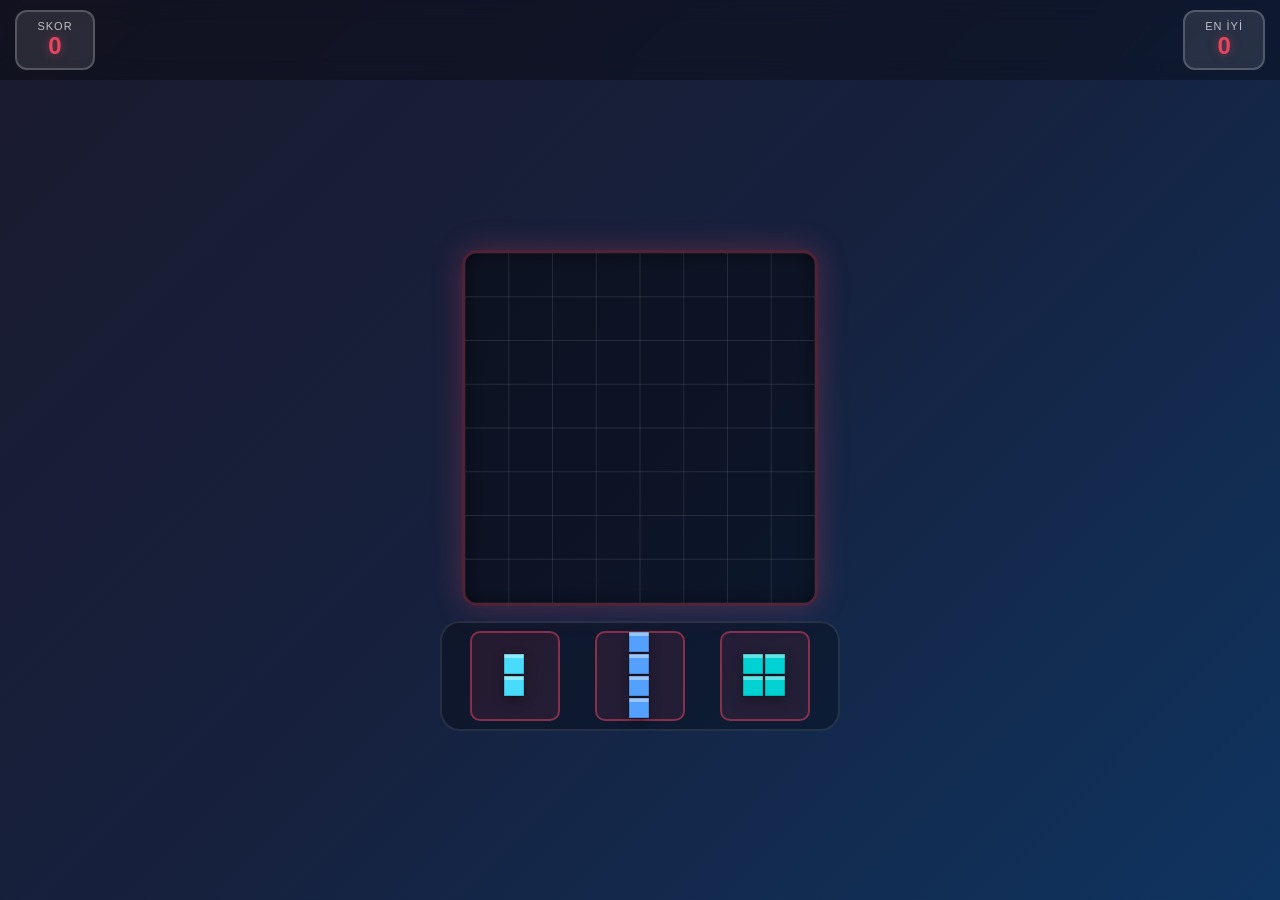
<file: app/src/main/assets/game/index.html>
<!DOCTYPE html>
<html lang="tr">
<head>
    <meta charset="UTF-8">
    <meta name="viewport" content="width=device-width, initial-scale=1.0, user-scalable=no">
    <meta name="mobile-web-app-capable" content="yes">
    <meta name="apple-mobile-web-app-capable" content="yes">
    <title>Block Puzzle</title>
    <link rel="stylesheet" href="style.css">
</head>
<body>
    <div id="gameHeader">
        <div class="stat-box">
            <div class="stat-label">Skor</div>
            <div class="stat-value" id="score">0</div>
        </div>
        <div class="stat-box">
            <div class="stat-label">En İyi</div>
            <div class="stat-value" id="highScore">0</div>
        </div>
    </div>

    <div id="gameContainer">
        <canvas id="gridCanvas"></canvas>
        <div id="poolContainer">
            <div class="pool-slot" id="slot0"></div>
            <div class="pool-slot" id="slot1"></div>
            <div class="pool-slot" id="slot2"></div>
        </div>
    </div>

    <!-- Game Over Modal -->
    <div id="gameOverModal" class="modal">
        <div class="modal-content">
            <h2>Oyun Bitti!</h2>
            <p>Skorun: <span id="finalScore">0</span></p>
            <div class="reward-text">💰 Ödül: Izgara Temizleme</div>
            <button class="btn btn-ad" id="watchAdBtn">📺 Reklam İzle</button>
            <button class="btn btn-secondary" id="restartBtn">🔄 Baştan Başla</button>
        </div>
    </div>

    <!-- Ad Loading Modal -->
    <div id="adLoadingModal" class="modal">
        <div class="modal-content">
            <h2 style="color: #feca57;">Reklam Yükleniyor...</h2>
            <div class="loading-spinner"></div>
        </div>
    </div>

    <script src="game.js"></script>
</body>
</html>
</file>
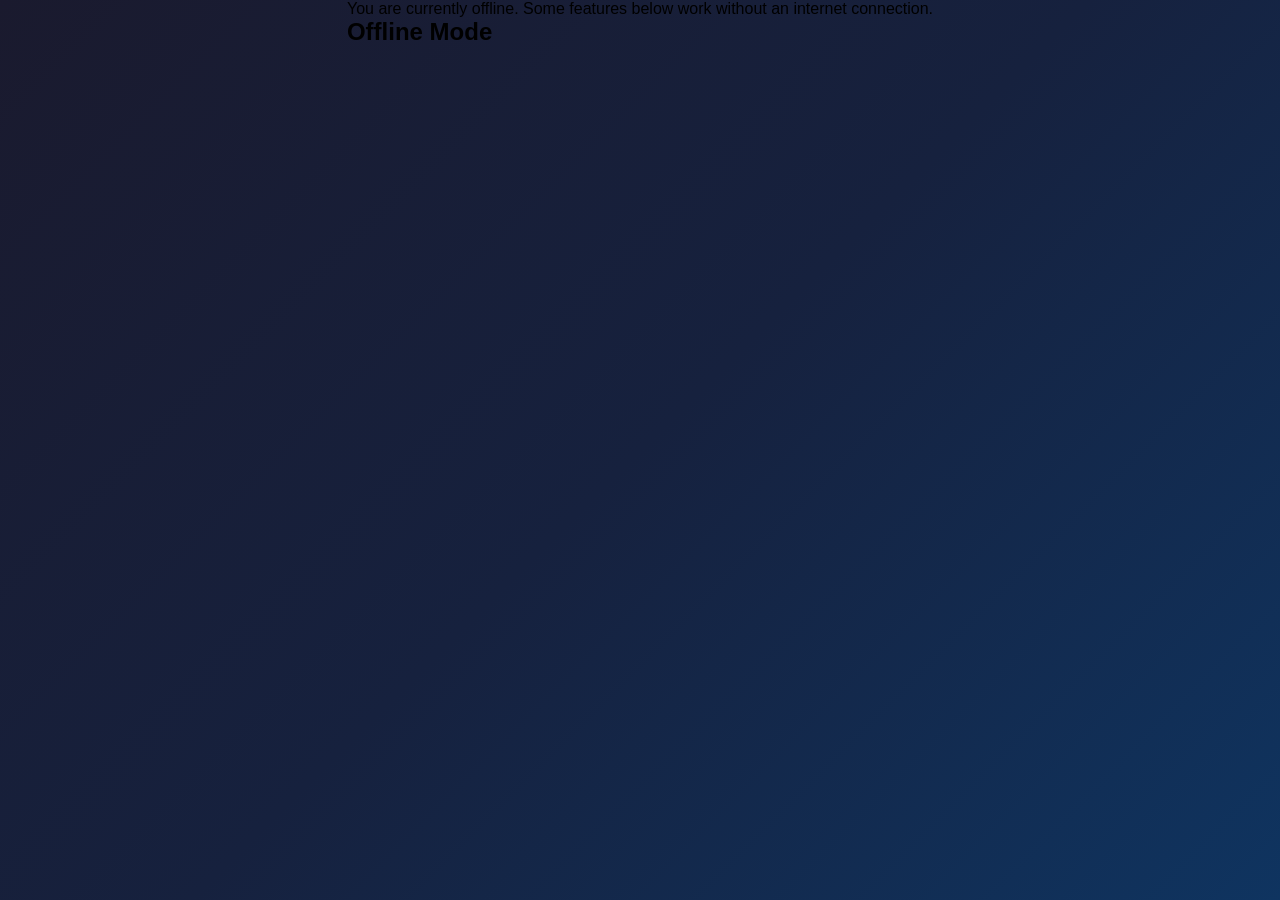
<file: app/src/main/assets/web/offline.html>
<!DOCTYPE html>
<!--
  Smart WebView v8 - Offline Test Page
  https://github.com/mgks/Android-SmartWebView
-->
<html lang="en">
<head>
	<meta http-equiv="Content-Type" content="text/html;charset=UTF-8">
	<meta name="viewport" content="width=device-width,initial-scale=1,maximum-scale=1">
	<title>Gorizyon WebAPP - Offline</title>
	<link rel="stylesheet" type="text/css" href="style.css">
	<script src="script.js" type="text/javascript"></script>
</head>
<body>
<header class="app-header">
	<p>You are currently offline. Some features below work without an internet connection.</p>
	<h2>Offline Mode</h2>
</header>
</html>
</file>
<file: app/src/main/assets/game/style.css>
/* Reset & Base */
* {
    margin: 0;
    padding: 0;
    box-sizing: border-box;
    touch-action: none;
    -webkit-touch-callout: none;
    -webkit-user-select: none;
    user-select: none;
    -webkit-tap-highlight-color: transparent;
}

body {
    background: linear-gradient(135deg, #1a1a2e 0%, #16213e 50%, #0f3460 100%);
    font-family: -apple-system, BlinkMacSystemFont, 'Segoe UI', Roboto, Oxygen, Ubuntu, Cantarell, sans-serif;
    overflow: hidden;
    height: 100vh;
    display: flex;
    flex-direction: column;
    align-items: center;
}

/* Header */
#gameHeader {
    width: 100%;
    padding: 10px 15px;
    display: flex;
    justify-content: space-between;
    align-items: center;
    background: rgba(0,0,0,0.3);
    backdrop-filter: blur(10px);
    -webkit-backdrop-filter: blur(10px);
}

.stat-box {
    background: rgba(255,255,255,0.1);
    padding: 8px 20px;
    border-radius: 12px;
    color: #fff;
    text-align: center;
    border: 2px solid rgba(255,255,255,0.2);
    min-width: 80px;
}

.stat-label {
    font-size: 11px;
    opacity: 0.7;
    text-transform: uppercase;
    letter-spacing: 1px;
}

.stat-value {
    font-size: 24px;
    font-weight: bold;
    color: #e94560;
    text-shadow: 0 0 10px rgba(233, 69, 96, 0.5);
}

/* Game Container */
#gameContainer {
    flex: 1;
    display: flex;
    flex-direction: column;
    align-items: center;
    justify-content: center;
    width: 100%;
    padding: 10px;
}

/* Grid Canvas */
#gridCanvas {
    background: rgba(0,0,0,0.4);
    border-radius: 15px;
    box-shadow: 0 0 30px rgba(233, 69, 96, 0.3), inset 0 0 20px rgba(0,0,0,0.5);
    border: 3px solid rgba(233, 69, 96, 0.3);
    max-width: 95vw;
    max-height: 50vh;
    transition: transform 0.3s ease, box-shadow 0.3s ease;
}

/* Pool Container */
#poolContainer {
    width: 100%;
    max-width: 400px;
    height: 110px;
    display: flex;
    justify-content: space-around;
    align-items: center;
    margin-top: 15px;
    background: rgba(0,0,0,0.3);
    border-radius: 20px;
    padding: 10px;
    border: 2px solid rgba(255,255,255,0.1);
}

.pool-slot {
    width: 90px;
    height: 90px;
    display: flex;
    justify-content: center;
    align-items: center;
    position: relative;
    background: rgba(255,255,255,0.05);
    border-radius: 10px;
    border: 2px dashed rgba(255,255,255,0.2);
    transition: all 0.3s ease;
}

.pool-slot.filled {
    border: 2px solid rgba(233, 69, 96, 0.5);
    background: rgba(233, 69, 96, 0.1);
}

/* Block Pieces */
.block-piece {
    cursor: grab;
    touch-action: none;
    transition: transform 0.1s ease;
    filter: drop-shadow(0 4px 6px rgba(0,0,0,0.3));
}

.block-piece:active {
    cursor: grabbing;
}

/* Dragging Clone */
.dragging-clone {
    position: fixed !important;
    z-index: 9999 !important;
    pointer-events: none !important;
    touch-action: none !important;
    filter: drop-shadow(0 10px 25px rgba(0,0,0,0.7)) !important;
    opacity: 0.95 !important;
    will-change: transform, left, top;
}

/* Modals */
.modal {
    display: none;
    position: fixed;
    top: 0;
    left: 0;
    width: 100%;
    height: 100%;
    background: rgba(0,0,0,0.9);
    z-index: 2000;
    justify-content: center;
    align-items: center;
    flex-direction: column;
    animation: fadeIn 0.3s ease;
}

@keyframes fadeIn {
    from { opacity: 0; }
    to { opacity: 1; }
}

.modal-content {
    background: linear-gradient(135deg, #1a1a2e, #16213e);
    padding: 30px;
    border-radius: 25px;
    text-align: center;
    border: 3px solid #e94560;
    box-shadow: 0 0 50px rgba(233, 69, 96, 0.5);
    margin: 20px;
    max-width: 90%;
    animation: slideUp 0.3s ease;
}

@keyframes slideUp {
    from { transform: translateY(20px); opacity: 0; }
    to { transform: translateY(0); opacity: 1; }
}

.modal-content h2 {
    color: #e94560;
    font-size: 28px;
    margin-bottom: 15px;
    text-shadow: 0 0 20px rgba(233, 69, 96, 0.8);
}

.modal-content p {
    color: #fff;
    font-size: 20px;
    margin-bottom: 20px;
}

/* Buttons */
.btn {
    background: linear-gradient(135deg, #e94560, #ff6b6b);
    color: white;
    border: none;
    padding: 15px 30px;
    font-size: 18px;
    border-radius: 25px;
    cursor: pointer;
    font-weight: bold;
    text-transform: uppercase;
    letter-spacing: 1px;
    transition: all 0.3s ease;
    box-shadow: 0 5px 15px rgba(233, 69, 96, 0.4);
    margin: 8px;
    width: 100%;
    max-width: 280px;
    display: block;
}

.btn:active {
    transform: scale(0.95);
}

.btn-ad {
    background: linear-gradient(135deg, #feca57, #ff9f43);
    color: #1a1a2e;
    animation: pulse 2s infinite;
}

@keyframes pulse {
    0%, 100% { transform: scale(1); box-shadow: 0 5px 15px rgba(254, 202, 87, 0.4); }
    50% { transform: scale(1.02); box-shadow: 0 8px 25px rgba(254, 202, 87, 0.6); }
}

.btn-secondary {
    background: rgba(255,255,255,0.15);
    color: #fff;
    border: 2px solid rgba(255,255,255,0.3);
}

/* Loading Spinner */
.loading-spinner {
    width: 50px;
    height: 50px;
    border: 4px solid rgba(255,255,255,0.1);
    border-top-color: #feca57;
    border-radius: 50%;
    animation: spin 1s linear infinite;
    margin: 20px auto;
}

@keyframes spin {
    to { transform: rotate(360deg); }
}

/* Reward Text */
.reward-text {
    color: #feca57;
    font-size: 18px;
    font-weight: bold;
    margin: 15px 0;
    text-shadow: 0 0 10px rgba(254, 202, 87, 0.5);
}

/* Combo Text */
.combo-text {
    position: fixed;
    color: #ffd700;
    font-size: 28px;
    font-weight: bold;
    text-shadow: 0 0 20px rgba(255, 215, 0, 0.8);
    pointer-events: none;
    animation: comboAnim 1s ease-out forwards;
    z-index: 500;
}

@keyframes comboAnim {
    0% { transform: scale(0.5) translateY(0); opacity: 1; }
    100% { transform: scale(1.3) translateY(-40px); opacity: 0; }
}

/* Particles */
.particle {
    position: fixed;
    width: 8px;
    height: 8px;
    border-radius: 50%;
    pointer-events: none;
    animation: particleAnim 0.6s ease-out forwards;
    z-index: 400;
}

@keyframes particleAnim {
    0% { transform: translate(0, 0) scale(1); opacity: 1; }
    100% { transform: translate(var(--tx), var(--ty)) scale(0); opacity: 0; }
}

/* Responsive */
@media (max-height: 600px) {
    #poolContainer {
        height: 90px;
    }

    .pool-slot {
        width: 75px;
        height: 75px;
    }

    .stat-value {
        font-size: 20px;
    }
}

@media (max-width: 350px) {
    .modal-content {
        padding: 20px;
    }

    .modal-content h2 {
        font-size: 24px;
    }

    .btn {
        font-size: 16px;
        padding: 12px 20px;
    }
}
</file>
<file: app/src/main/assets/web/style.css>
/* Reset & Base */
* {
    margin: 0;
    padding: 0;
    box-sizing: border-box;
    touch-action: none;
    -webkit-touch-callout: none;
    -webkit-user-select: none;
    user-select: none;
    -webkit-tap-highlight-color: transparent;
}

body {
    background: linear-gradient(135deg, #1a1a2e 0%, #16213e 50%, #0f3460 100%);
    font-family: -apple-system, BlinkMacSystemFont, 'Segoe UI', Roboto, Oxygen, Ubuntu, Cantarell, sans-serif;
    overflow: hidden;
    height: 100vh;
    display: flex;
    flex-direction: column;
    align-items: center;
}

/* Header */
#gameHeader {
    width: 100%;
    padding: 10px 15px;
    display: flex;
    justify-content: space-between;
    align-items: center;
    background: rgba(0,0,0,0.3);
    backdrop-filter: blur(10px);
    -webkit-backdrop-filter: blur(10px);
}

.stat-box {
    background: rgba(255,255,255,0.1);
    padding: 8px 20px;
    border-radius: 12px;
    color: #fff;
    text-align: center;
    border: 2px solid rgba(255,255,255,0.2);
    min-width: 80px;
}

.stat-label {
    font-size: 11px;
    opacity: 0.7;
    text-transform: uppercase;
    letter-spacing: 1px;
}

.stat-value {
    font-size: 24px;
    font-weight: bold;
    color: #e94560;
    text-shadow: 0 0 10px rgba(233, 69, 96, 0.5);
}

/* Game Container */
#gameContainer {
    flex: 1;
    display: flex;
    flex-direction: column;
    align-items: center;
    justify-content: center;
    width: 100%;
    padding: 10px;
}

/* Grid Canvas */
#gridCanvas {
    background: rgba(0,0,0,0.4);
    border-radius: 15px;
    box-shadow: 0 0 30px rgba(233, 69, 96, 0.3), inset 0 0 20px rgba(0,0,0,0.5);
    border: 3px solid rgba(233, 69, 96, 0.3);
    max-width: 95vw;
    max-height: 50vh;
    transition: transform 0.3s ease, box-shadow 0.3s ease;
}

/* Pool Container */
#poolContainer {
    width: 100%;
    max-width: 400px;
    height: 110px;
    display: flex;
    justify-content: space-around;
    align-items: center;
    margin-top: 15px;
    background: rgba(0,0,0,0.3);
    border-radius: 20px;
    padding: 10px;
    border: 2px solid rgba(255,255,255,0.1);
}

.pool-slot {
    width: 90px;
    height: 90px;
    display: flex;
    justify-content: center;
    align-items: center;
    position: relative;
    background: rgba(255,255,255,0.05);
    border-radius: 10px;
    border: 2px dashed rgba(255,255,255,0.2);
    transition: all 0.3s ease;
}

.pool-slot.filled {
    border: 2px solid rgba(233, 69, 96, 0.5);
    background: rgba(233, 69, 96, 0.1);
}

/* Block Pieces */
.block-piece {
    cursor: grab;
    touch-action: none;
    transition: transform 0.1s ease;
    filter: drop-shadow(0 4px 6px rgba(0,0,0,0.3));
}

.block-piece:active {
    cursor: grabbing;
}

/* Dragging Clone */
.dragging-clone {
    position: fixed !important;
    z-index: 9999 !important;
    pointer-events: none !important;
    touch-action: none !important;
    filter: drop-shadow(0 10px 25px rgba(0,0,0,0.7)) !important;
    opacity: 0.95 !important;
    will-change: transform, left, top;
}

/* Modals */
.modal {
    display: none;
    position: fixed;
    top: 0;
    left: 0;
    width: 100%;
    height: 100%;
    background: rgba(0,0,0,0.9);
    z-index: 2000;
    justify-content: center;
    align-items: center;
    flex-direction: column;
    animation: fadeIn 0.3s ease;
}

@keyframes fadeIn {
    from { opacity: 0; }
    to { opacity: 1; }
}

.modal-content {
    background: linear-gradient(135deg, #1a1a2e, #16213e);
    padding: 30px;
    border-radius: 25px;
    text-align: center;
    border: 3px solid #e94560;
    box-shadow: 0 0 50px rgba(233, 69, 96, 0.5);
    margin: 20px;
    max-width: 90%;
    animation: slideUp 0.3s ease;
}

@keyframes slideUp {
    from { transform: translateY(20px); opacity: 0; }
    to { transform: translateY(0); opacity: 1; }
}

.modal-content h2 {
    color: #e94560;
    font-size: 28px;
    margin-bottom: 15px;
    text-shadow: 0 0 20px rgba(233, 69, 96, 0.8);
}

.modal-content p {
    color: #fff;
    font-size: 20px;
    margin-bottom: 20px;
}

/* Buttons */
.btn {
    background: linear-gradient(135deg, #e94560, #ff6b6b);
    color: white;
    border: none;
    padding: 15px 30px;
    font-size: 18px;
    border-radius: 25px;
    cursor: pointer;
    font-weight: bold;
    text-transform: uppercase;
    letter-spacing: 1px;
    transition: all 0.3s ease;
    box-shadow: 0 5px 15px rgba(233, 69, 96, 0.4);
    margin: 8px;
    width: 100%;
    max-width: 280px;
    display: block;
}

.btn:active {
    transform: scale(0.95);
}

.btn-ad {
    background: linear-gradient(135deg, #feca57, #ff9f43);
    color: #1a1a2e;
    animation: pulse 2s infinite;
}

@keyframes pulse {
    0%, 100% { transform: scale(1); box-shadow: 0 5px 15px rgba(254, 202, 87, 0.4); }
    50% { transform: scale(1.02); box-shadow: 0 8px 25px rgba(254, 202, 87, 0.6); }
}

.btn-secondary {
    background: rgba(255,255,255,0.15);
    color: #fff;
    border: 2px solid rgba(255,255,255,0.3);
}

/* Loading Spinner */
.loading-spinner {
    width: 50px;
    height: 50px;
    border: 4px solid rgba(255,255,255,0.1);
    border-top-color: #feca57;
    border-radius: 50%;
    animation: spin 1s linear infinite;
    margin: 20px auto;
}

@keyframes spin {
    to { transform: rotate(360deg); }
}

/* Reward Text */
.reward-text {
    color: #feca57;
    font-size: 18px;
    font-weight: bold;
    margin: 15px 0;
    text-shadow: 0 0 10px rgba(254, 202, 87, 0.5);
}

/* Combo Text */
.combo-text {
    position: fixed;
    color: #ffd700;
    font-size: 28px;
    font-weight: bold;
    text-shadow: 0 0 20px rgba(255, 215, 0, 0.8);
    pointer-events: none;
    animation: comboAnim 1s ease-out forwards;
    z-index: 500;
}

@keyframes comboAnim {
    0% { transform: scale(0.5) translateY(0); opacity: 1; }
    100% { transform: scale(1.3) translateY(-40px); opacity: 0; }
}

/* Particles */
.particle {
    position: fixed;
    width: 8px;
    height: 8px;
    border-radius: 50%;
    pointer-events: none;
    animation: particleAnim 0.6s ease-out forwards;
    z-index: 400;
}

@keyframes particleAnim {
    0% { transform: translate(0, 0) scale(1); opacity: 1; }
    100% { transform: translate(var(--tx), var(--ty)) scale(0); opacity: 0; }
}

/* Responsive */
@media (max-height: 600px) {
    #poolContainer {
        height: 90px;
    }

    .pool-slot {
        width: 75px;
        height: 75px;
    }

    .stat-value {
        font-size: 20px;
    }
}

@media (max-width: 350px) {
    .modal-content {
        padding: 20px;
    }

    .modal-content h2 {
        font-size: 24px;
    }

    .btn {
        font-size: 16px;
        padding: 12px 20px;
    }
}
</file>
